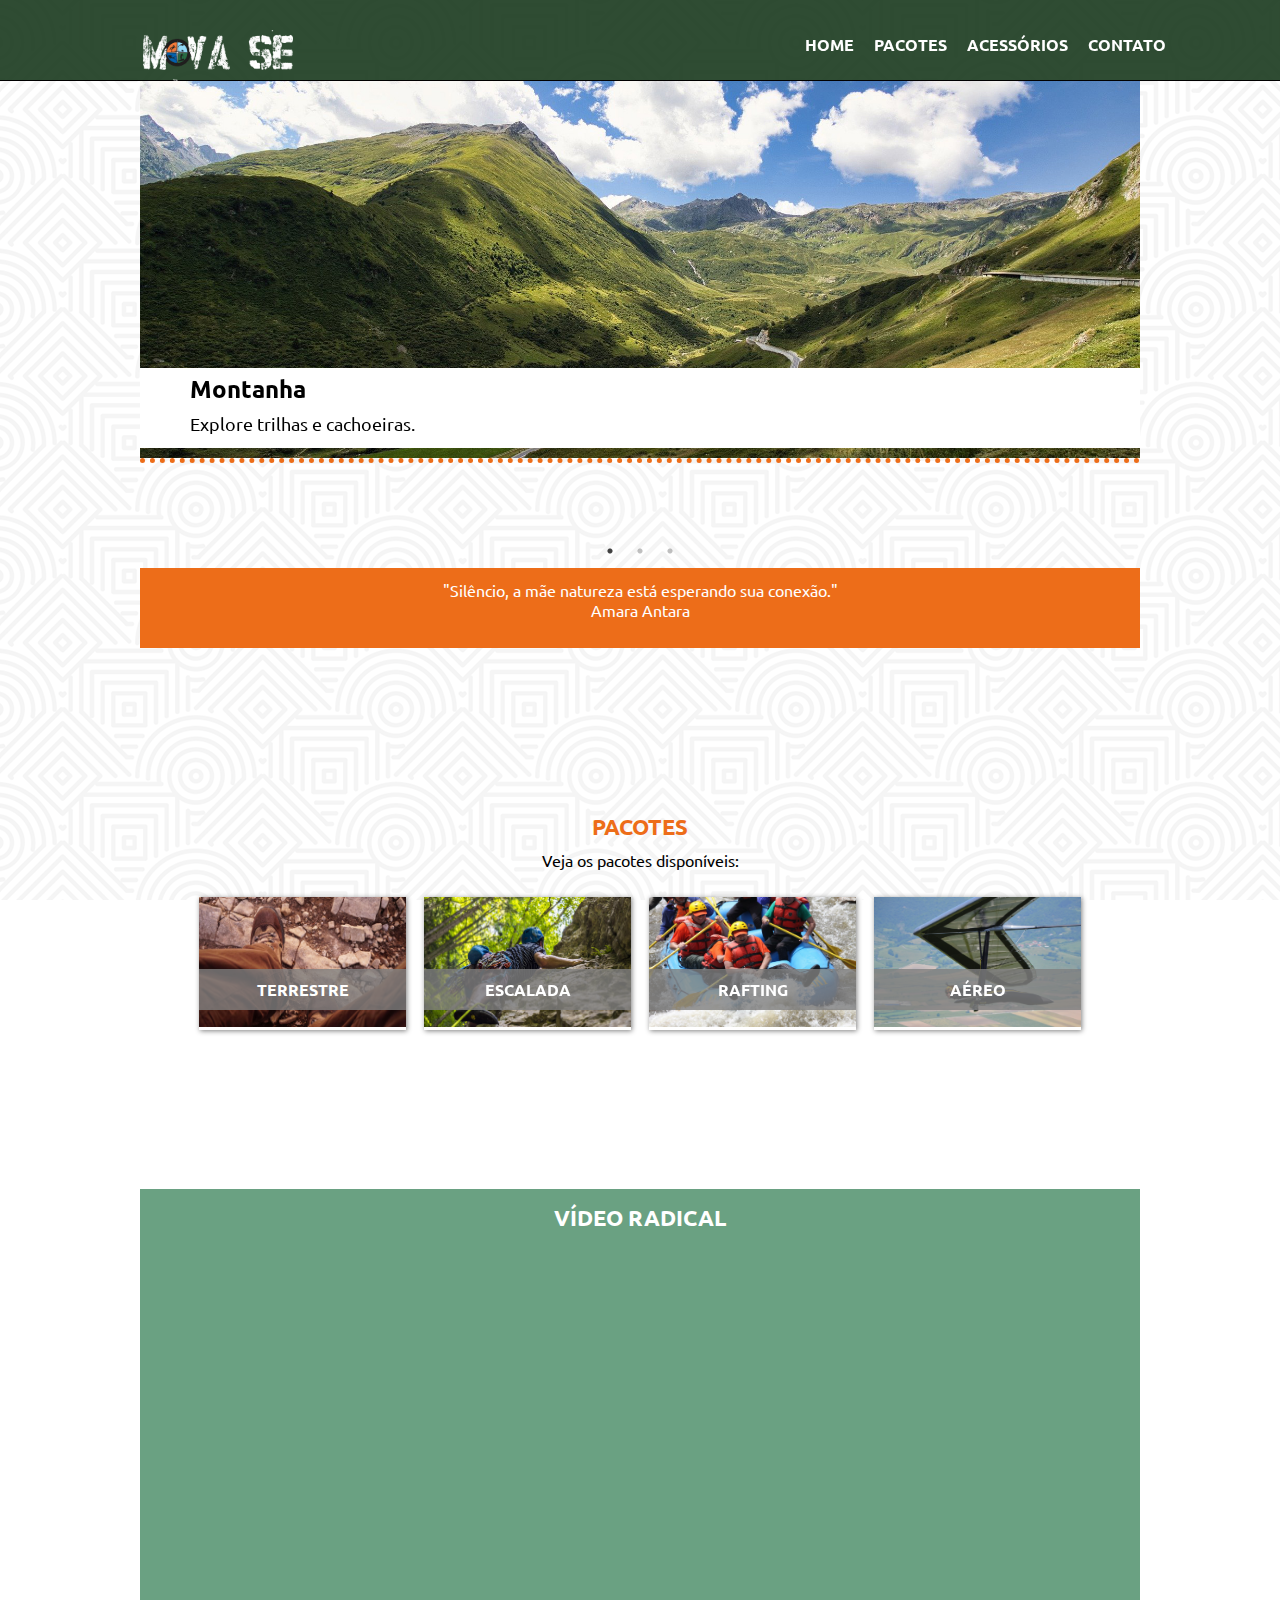
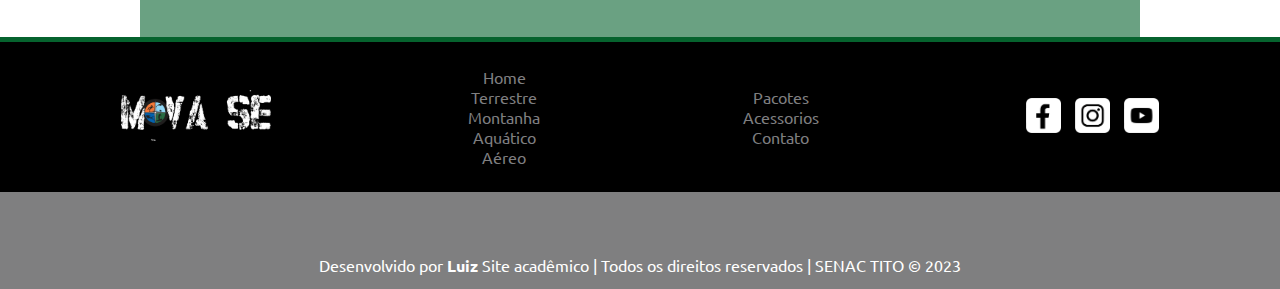
<file: index.html>
<!DOCTYPE html>
<html lang="pt-br">

<head>
    <meta charset="UTF-8">
    <meta http-equiv="X-UA-Compatible" content="IE=edge">
    <meta name="viewport" content="width=device-width, initial-scale=1.0">
    <title>Mova- se [Página principal]</title>
    <meta name="description" content="O mova-se é um site educacional, 
    com a proposta de fazer reservas e pacotes de viagens 
    com esportes radicais.">

    <!-- CSS do Plugin Slick -->
<link rel="stylesheet" href="slick/slick.css">
<link rel="stylesheet" href="slick/slick-theme.css">

    <!--Buscando o css externo-->
    <link rel="stylesheet" href="css/estilo.css">

    <link rel="preconnect" href="https://fonts.googleapis.com">
    <link rel="preconnect" href="https://fonts.gstatic.com" crossorigin>
    <link href="https://fonts.googleapis.com/css2?family=Ubuntu:wght@300&display=swap" rel="stylesheet">
    <link rel="stylesheet" href="https://fonts.googleapis.com/css2?family=Material+Symbols+Outlined:opsz,wght,FILL,GRAD@20..48,100..700,0..1,-50..200" />
 
</head>

<body>
    <header id="topo">
        <div>
            <h1>
                <a href="index.html"><img src="imagem/logo.png" alt="Logotipo"></a>
            </h1>
            <span id="IconMenu" class="material-symbols-outlined" onclick="clickMenu()">
                menu
                </span>
            <nav id="itens">
                <a href="index.html" tabindex="1">Home</a>
                <!--tabindex é utilizado para a acessibilidade-->
                <a href="pacotes.html" tabindex="2">Pacotes</a>
                <a href="acessorios.html" tabindex="3">Acessórios</a>
                <a href="contato.html" tabindex="4">Contato</a>
            </nav>
        </div>
    </header>


    <main class="conteudo">
        <article class="cont-home"> <!--Acrescentar no projeto-->
            <div class="destaque" id="destaque">
                <div class="cont-destaque">
                    <img src="imagem/montanha.jpg" alt="Imagem: Vale com montanhas">
                    <div class="text-destaque">
                        <h2>Montanha</h2>
                        <p>Explore trilhas e cachoeiras.</p>
                    </div>
                </div>
                <div class="cont-destaque">
                    <img src="imagem/arvores.jpg" alt="Imagem: Bosque de árvores">
                    <div class="text-destaque">
                        <h2>Terrestre</h2>
                        <p>Explore trilhas e cachoeiras.</p>
                    </div>
                </div>
                <div class="cont-destaque">
                    <img src="imagem/paisagem.jpg" alt="Imagem: Vale com montanhas e rios">
                    <div class="text-destaque">
                        <h2>Aquático</h2>
                        <p>Explore rios e cachoeiras.</p>
                    </div>
                </div>
            </div>
        </article>

        <aside id="frase">
            <p>
                "Silêncio, a mãe natureza está esperando sua conexão."<br>Amara Antara
            </p>
        </aside>

        <article class="card">
            <h2 class="titulo">Pacotes</h2>
            <p>Veja os pacotes disponíveis:</p>
            <div class="card-conteudo">
                <figure>
                <a><img src="imagem/capa-terrestre.jpg" alt="Terrestre"></a>
                   <figcaption>terrestre</figcaption> 
                </figure>
                <figure>
                   <a> <img src="imagem/escalada.jpg" alt="Escalada"></a>
                    <figcaption>escalada</figcaption>
                </figure>
                <figure>
                   <a> <img src="imagem/rafting.jpg" alt="rafting"></a>
                    <figcaption>rafting</figcaption>
                </figure>
                <figure>
                    <a><img src="imagem/asa-delta.jpg" alt="aéreo"></a>
                    <figcaption>aéreo</figcaption>
                </figure>
            </div>
        </article>

        <article>
            <div id="video">
                <h2 class="titulo" id="titulo-video">Vídeo Radical</h2>
                <iframe width="100%" height="350" src="https://www.youtube.com/embed/LPO5BZnzuIs" title="YouTube video player" frameborder="0" allow="accelerometer; autoplay; clipboard-write; encrypted-media; gyroscope; picture-in-picture; web-share" allowfullscreen></iframe>
            </div>
        </article>
    </main>
    <footer class="rodape">
        <div class="rodape-conteudo">
            <div id="logo-rodape">
                <a href="index.html"><img src="imagem/logo.png" alt="Logotipo"></a>
            </div>
            <div class="menu-rodape">
                <ul>
                    <li><a href="index.html">Home</a></li>
                    <li><a href="#">Terrestre</a></li>
                    <li><a href="#">Montanha</a></li>
                    <li><a href="#">Aquático</a></li>
                    <li><a href="#">Aéreo</a></li>
                </ul>
            </div>
            <div class="menu-rodape">
                <ul>
                    <li><a href="pacotes.html">Pacotes</a></li>
                    <li><a href="acessorios.html">Acessorios</a></li>
                    <li><a href="contato.html">Contato</a></li>
                </ul>
            </div>
            <div class="redes">
                <aside>
                    <img src="imagem/facebook.png" alt="Logo do Facebook">
                    <img src="imagem/insta.png" alt="Logo do Instagram">
                    <img src="imagem/youtube.png" alt="Logo do Youtube">
                </aside>
            </div>
        </div>
        <div class="assinatura">
            <p>Desenvolvido por <b>Luiz</b> Site acadêmico | 
                Todos os direitos reservados | 
                SENAC TITO &copy; 2023</p>

        </div>

    </footer>
    <script src="js/jquery-3.7.0.min.js"></script>
<script src="slick/slick.min.js"></script>
<script src="js/interacoes.js"></script>
<script>
$(document).ready(function(){
    // Inicialização/Ativação do plugin Slick
    $('#destaque').slick({
        autoplay: true,
        autoplaySpeed: 4000,
        dots: true,
        arrows: false
    });
});   
 
</script> 

</body>

</html>
</file>
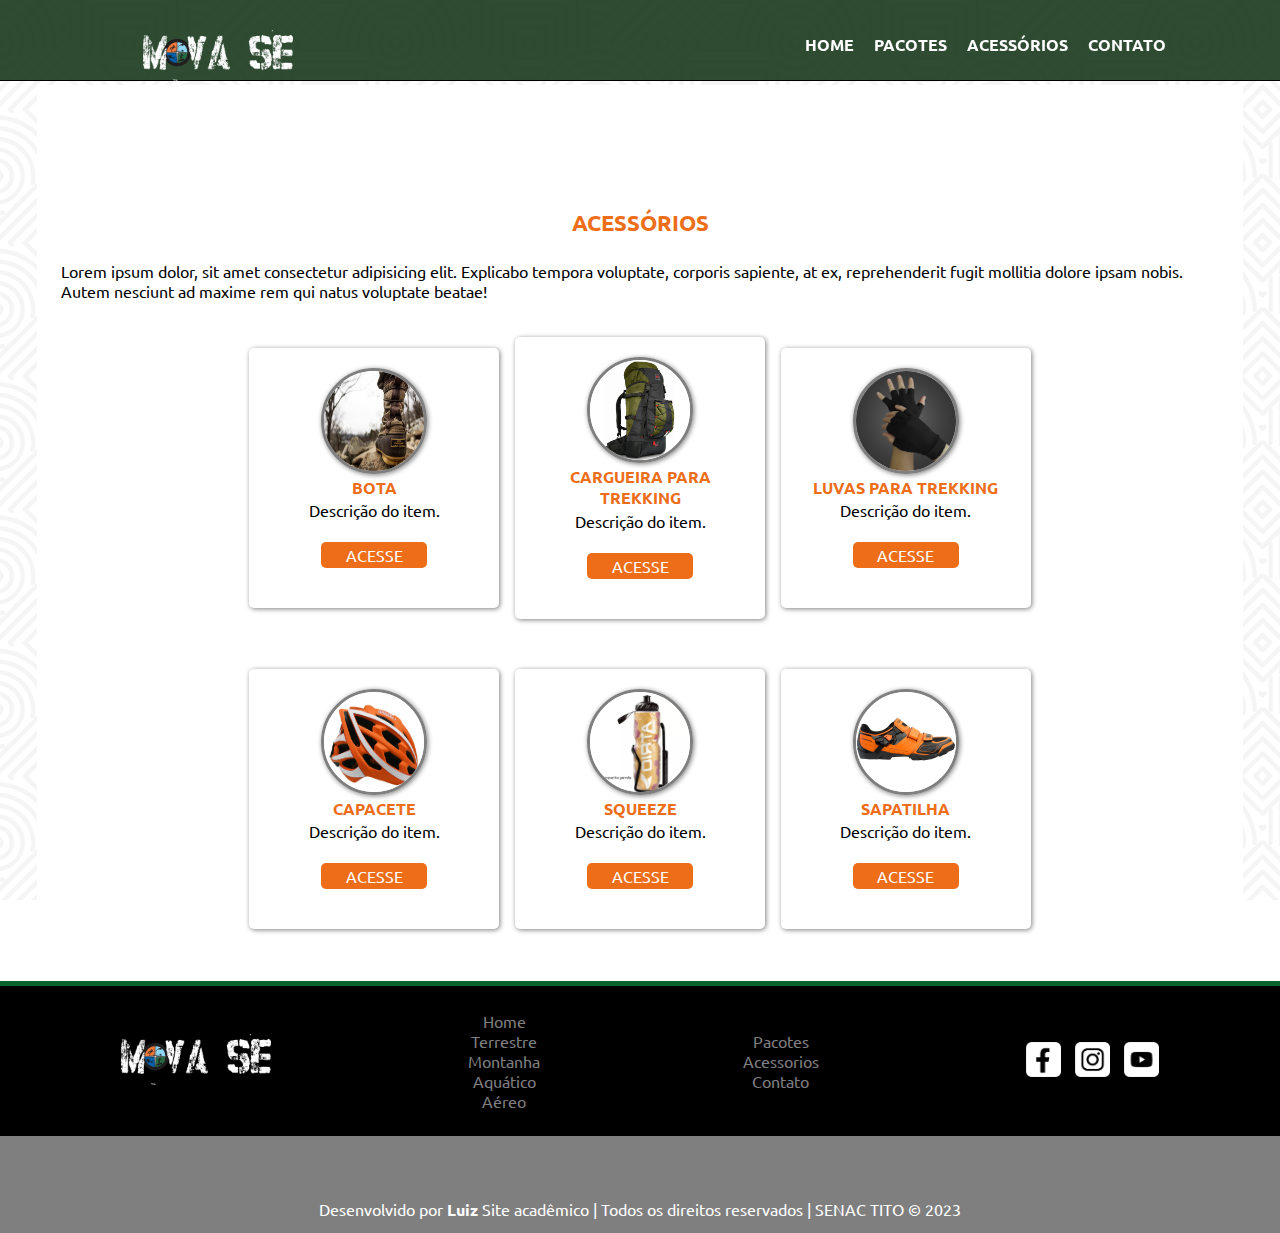
<file: acessorios.html>
<!DOCTYPE html>
<html lang="pt-br">

<head>
    <meta charset="UTF-8">
    <meta http-equiv="X-UA-Compatible" content="IE=edge">
    <meta name="viewport" content="width=device-width, initial-scale=1.0">
    <title>Mova- se [Página principal]</title>
    <meta name="description" content="O mova-se é um site educacional, 
    com a proposta de fazer reservas e pacotes de viagens 
    com esportes radicais.">

    <!--Buscando o css externo-->
    <link rel="stylesheet" href="css/estilo.css">

    <link rel="preconnect" href="https://fonts.googleapis.com">
<link rel="preconnect" href="https://fonts.gstatic.com" crossorigin>
<link href="https://fonts.googleapis.com/css2?family=Ubuntu:wght@300&display=swap" rel="stylesheet">

</head>

<body>
    <header id="topo">
        <div>
            <h1>
                <a href="index.html"><img src="imagem/logo.png" alt="Logotipo"></a>
            </h1>
            <nav>
                <a href="index.html" tabindex="1">Home</a>
                <!--tabindex é utilizado para a acessibilidade-->
                <a href="pacotes.html" tabindex="2">Pacotes</a>
                <a href="acessorios.html" tabindex="3">Acessórios</a>
                <a href="contato.html" tabindex="4">Contato</a>
            </nav>
        </div>
    </header>


    <main id="conteudo">
        <div class="conteudo-info">
            <article>
                <h2 class="titulo">Acessórios</h2>
                <p>Lorem ipsum dolor, sit amet consectetur adipisicing elit.
                    Explicabo tempora voluptate, corporis sapiente, at ex,
                    reprehenderit fugit mollitia dolore ipsam nobis. Autem
                    nesciunt ad maxime rem qui natus voluptate beatae!</p>
                <div class="acessorios">
                    <div class="produtos">
                        <div class="img-produto">
                            <img src="imagem/bota.jpg" alt="produto bota">
                        </div>
                        <h4>BOTA</h4>
                        <p>Descrição do item.</p>
                        <div class="acesse">Acesse</div>

                    </div>
                    <div class="produtos">
                        <div class="img-produto">
                            <img src="imagem/mochila.jpg" alt="Mochila">
                        </div>
                        <h4>Cargueira para trekking</h4>
                        <p>Descrição do item.</p>
                        <div class="acesse">Acesse</div>

                    </div>
                    <div class="produtos">
                        <div class="img-produto">
                            <img src="imagem/luvas.jpg" alt="luvas">
                        </div>
                        <h4>Luvas para trekking</h4>
                        <p>Descrição do item.</p>
                        <div class="acesse">Acesse</div>
                    </div>
                </div>
                <div class="acessorios">
                    <div class="produtos">
                        <div class="img-produto">
                            <img src="imagem/capacete.jpg" alt="capacete">
                        </div>
                        <h4>Capacete</h4>
                        <p>Descrição do item.</p>
                        <div class="acesse">Acesse</div>

                    </div>
                    <div class="produtos">
                        <div class="img-produto">
                            <img src="imagem/squeeze.jpg" alt="Squeeze">
                        </div>
                        <h4>Squeeze</h4>
                        <p>Descrição do item.</p>
                        <div class="acesse">Acesse</div>

                    </div>
                    <div class="produtos">
                        <div class="img-produto">
                            <img src="imagem/sapatilha-escalada.jpg" alt="sapatilha de escalada">
                        </div>
                        <h4>Sapatilha</h4>
                        <p>Descrição do item.</p>
                        <div class="acesse">Acesse</div>

                    </div>


                </div>




            </article>

        </div>







    </main>
    <footer class="rodape">
        <div class="rodape-conteudo">
            <div id="logo-rodape">
                <a href="index.html"><img src="imagem/logo.png" alt="Logotipo"></a>
            </div>
            <div class="menu-rodape">
                <ul>
                    <li><a href="index.html">Home</a></li>
                    <li><a href="#">Terrestre</a></li>
                    <li><a href="#">Montanha</a></li>
                    <li><a href="#">Aquático</a></li>
                    <li><a href="#">Aéreo</a></li>
                </ul>
            </div>
            <div class="menu-rodape">
                <ul>
                    <li><a href="pacotes.html">Pacotes</a></li>
                    <li><a href="acessorios.html">Acessorios</a></li>
                    <li><a href="contato.html">Contato</a></li>
                </ul>
            </div>
            <div class="redes">
                <aside>
                    <img src="imagem/facebook.png" alt="Logo do Facebook">
                    <img src="imagem/insta.png" alt="Logo do Instagram">
                    <img src="imagem/youtube.png" alt="Logo do Youtube">
                </aside>
            </div>
        </div>
        <div class="assinatura">
            <p>Desenvolvido por <b>Luiz</b> Site acadêmico |
                Todos os direitos reservados |
                SENAC TITO &copy; 2023</p>

        </div>

    </footer>
    <script src="js/interacoes.js"></script>
</body>

</html>
</file>
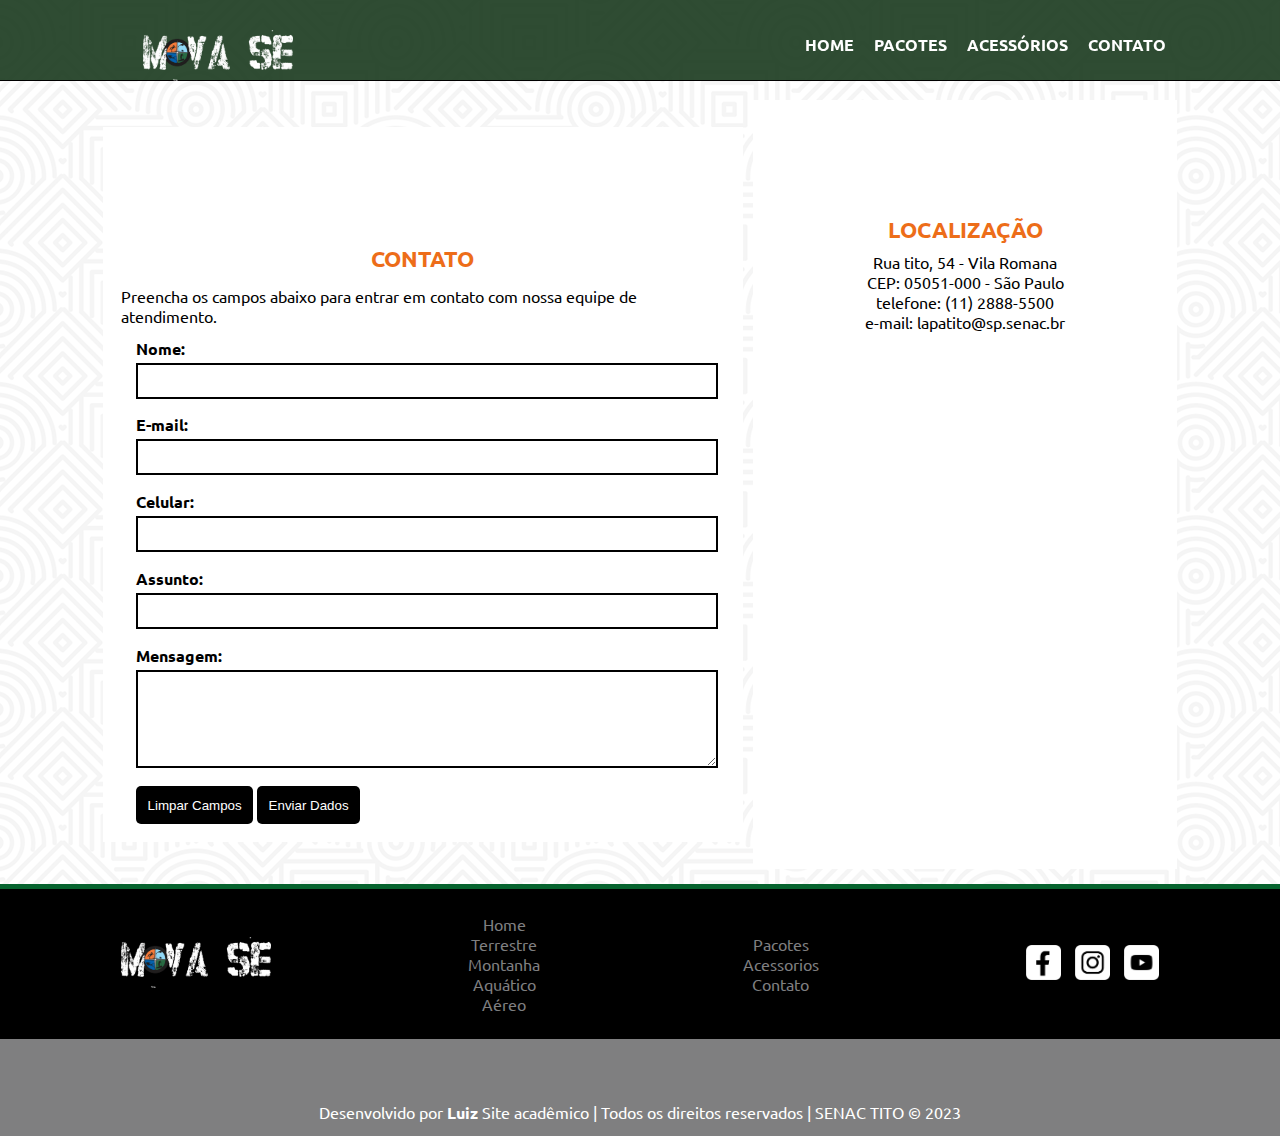
<file: contato.html>
<!DOCTYPE html>
<html lang="pt-br">

<head>
    <meta charset="UTF-8">
    <meta http-equiv="X-UA-Compatible" content="IE=edge">
    <meta name="viewport" content="width=device-width, initial-scale=1.0">
    <title>Mova- se [Página principal]</title>
    <meta name="description" content="O mova-se é um site educacional, 
    com a proposta de fazer reservas e pacotes de viagens 
    com esportes radicais.">

    <!--Buscando o css externo-->
    <link rel="stylesheet" href="css/estilo.css">

    <link rel="preconnect" href="https://fonts.googleapis.com">
<link rel="preconnect" href="https://fonts.gstatic.com" crossorigin>
<link href="https://fonts.googleapis.com/css2?family=Ubuntu:wght@300&display=swap" rel="stylesheet">


</head>

<body>
    <header id="topo">
        <div>
            <h1>
                <a href="index.html"><img src="imagem/logo.png" alt="Logotipo"></a>
            </h1>
            <nav>
                <a href="index.html" tabindex="1">Home</a>
                <!--tabindex é utilizado para a acessibilidade-->
                <a href="pacotes.html" tabindex="2">Pacotes</a>
                <a href="acessorios.html" tabindex="3">Acessórios</a>
                <a href="contato.html" tabindex="4">Contato</a>
            </nav>
        </div>
    </header>


    <main id="conteudo">
        <div class="conteudo-info" id="conteudo-contato">
            <article class="cont-contato">
                <div class="formulario">
                    <h2 class="titulo">Contato</h2>
                    <p>Preencha os campos abaixo para entrar em
                        contato com nossa equipe de atendimento.</p>
                    <form action="" id="form-contato" method="post">
                        <p>
                            <label for="nome">Nome:</label>
                            <input tabindex="5" required type="text" id="nome" name="nome">
                        </p>
                        <p>
                            <label for="email">E-mail:</label>
                            <input tabindex="6" required type="email" id="email" name="email">
                        </p>
                        <p>
                            <label for="telefone">Celular:</label>
                            <input tabindex="7" required type="tel" id="telefone" name="telefone">
                        </p>
                        <p>
                            <label for="assunto">Assunto:</label>
                            <input tabindex="8" required type="text" id="assunto" name="assunto">
                        </p>
                        <p>
                            <label for="mensagem">Mensagem:</label>
                            <textarea tabindex="9" name="mensagem" id="mensagem" cols="30" rows="6"></textarea>
                        </p>
                        <p>
                            <button tabindex="10" id="limpar" type="reset" name="limpar">Limpar Campos</button>
                            <button tabindex="11" id="enviar" name="enviar">Enviar Dados</button>
                        </p>
                    </form>
                </div>
            </article>
            <article class="cont-contato" id="localizacao-end"> <!--acrescentar o id-->
                <div class="localizacao">
                    <h2 class="titulo">Localização</h2>
                    <p>Rua tito, 54 - Vila Romana<br>CEP: 05051-000 - São Paulo
                    <br>telefone: (11) 2888-5500
                    <br>e-mail: lapatito@sp.senac.br
                </p>
                <iframe src="https://www.google.com/maps/embed?pb=!1m18!1m12!1m3!1d3658.1261441208867!2d-46.697468125784106!3d-23.527964978822755!2m3!1f0!2f0!3f0!3m2!1i1024!2i768!4f13.1!3m3!1m2!1s0x94cef8768338062b%3A0xc990914f925240f4!2sR.%20Tito%2C%2054%20-%20Vila%20Romana%2C%20S%C3%A3o%20Paulo%20-%20SP%2C%2005051-000!5e0!3m2!1spt-BR!2sbr!4v1689619483974!5m2!1spt-BR!2sbr" width="400" height="350" style="border:0;" allowfullscreen="" loading="lazy" referrerpolicy="no-referrer-when-downgrade"></iframe>
                </div>
            </article>
        </div>
    </main>

    <footer class="rodape">
        <div class="rodape-conteudo">
            <div id="logo-rodape">
                <a href="index.html"><img src="imagem/logo.png" alt="Logotipo"></a>
            </div>
            <div class="menu-rodape">
                <ul>
                    <li><a href="index.html">Home</a></li>
                    <li><a href="#">Terrestre</a></li>
                    <li><a href="#">Montanha</a></li>
                    <li><a href="#">Aquático</a></li>
                    <li><a href="#">Aéreo</a></li>
                </ul>
            </div>
            <div class="menu-rodape">
                <ul>
                    <li><a href="pacotes.html">Pacotes</a></li>
                    <li><a href="acessorios.html">Acessorios</a></li>
                    <li><a href="contato.html">Contato</a></li>
                </ul>
            </div>
            <div class="redes">
                <aside>
                    <img src="imagem/facebook.png" alt="Logo do Facebook">
                    <img src="imagem/insta.png" alt="Logo do Instagram">
                    <img src="imagem/youtube.png" alt="Logo do Youtube">
                </aside>
            </div>
        </div>
        <div class="assinatura">
            <p>Desenvolvido por <b>Luiz</b> Site acadêmico |
                Todos os direitos reservados |
                SENAC TITO &copy; 2023</p>

        </div>

    </footer>
    <script src="js/interacoes.js"></script>
</body>

</html>
</file>
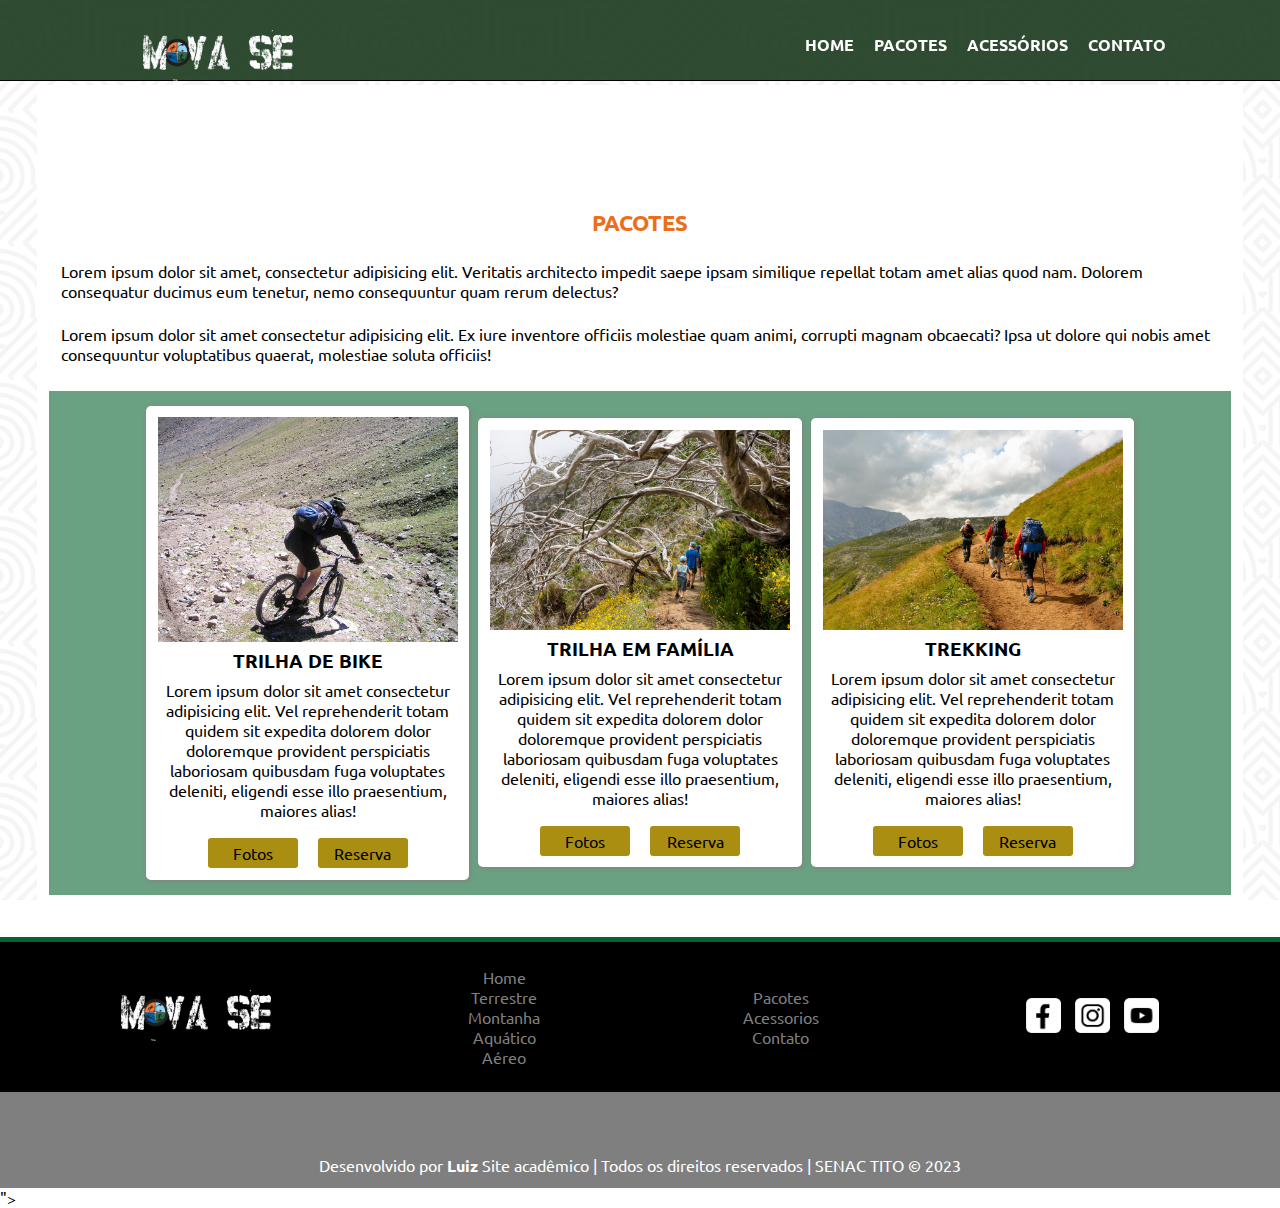
<file: pacotes.html>
<!DOCTYPE html>
<html lang="pt-br">

<head>
    <meta charset="UTF-8">
    <meta http-equiv="X-UA-Compatible" content="IE=edge">
    <meta name="viewport" content="width=device-width, initial-scale=1.0">
    <title>Mova- se [Página principal]</title>
    <meta name="description" content="O mova-se é um site educacional, 
    com a proposta de fazer reservas e pacotes de viagens 
    com esportes radicais.">

    <!--Buscando o css externo-->
    <link rel="stylesheet" href="css/estilo.css">

    <link rel="preconnect" href="https://fonts.googleapis.com">
    <link rel="preconnect" href="https://fonts.gstatic.com" crossorigin>
    <link href="https://fonts.googleapis.com/css2?family=Ubuntu:wght@300&display=swap" rel="stylesheet">
</head>

<body>
    <header id="topo">
        <div>
            <h1>
                <a href="index.html"><img src="imagem/logo.png" alt="Logotipo"></a>
            </h1>
            <nav>
                <a href="index.html" tabindex="1">Home</a>
                <!--tabindex é utilizado para a acessibilidade-->
                <a href="pacotes.html" tabindex="2">Pacotes</a>
                <a href="acessorios.html" tabindex="3">Acessórios</a>
                <a href="contato.html" tabindex="4">Contato</a>
            </nav>
        </div>
    </header>


    <main id="conteudo">
        <article class="conteudo-info">
            <h2 class="titulo">Pacotes</h2>
            <p>Lorem ipsum dolor sit amet, consectetur adipisicing elit. Veritatis architecto impedit saepe ipsam
                similique repellat totam amet alias quod nam. Dolorem consequatur ducimus eum tenetur, nemo consequuntur
                quam rerum delectus?</p>
            <p>Lorem ipsum dolor sit amet consectetur adipisicing elit. Ex iure inventore officiis molestiae quam animi,
                corrupti magnam obcaecati? Ipsa ut dolore qui nobis amet consequuntur voluptatibus quaerat, molestiae
                soluta officiis!</p>
            <div class="card" id="card-pacote">
                <section class="card-pacote-info">
                    <img src="imagem/mountain-bike.jpg" alt="bike na montanha">
                    <h3>TRILHA DE BIKE</h3>
                    <p>Lorem ipsum dolor sit amet consectetur adipisicing elit. Vel reprehenderit totam quidem sit
                        expedita dolorem dolor doloremque provident perspiciatis laboriosam quibusdam fuga voluptates
                        deleniti, eligendi esse illo praesentium, maiores alias!</p>
                    <div class="pac-flex">
                        <div class="pac-fotos"><a href="#">Fotos</a></div>
                        <div class="pac-reserva"><a href="#">Reserva</a></div>
                    </div>
                </section>
                <section class="card-pacote-info">
                    <img src="imagem/trilha2.jpg" alt="trilha em família">
                    <h3>TRILHA EM FAMÍLIA</h3>
                    <p>Lorem ipsum dolor sit amet consectetur adipisicing elit. Vel reprehenderit totam quidem sit
                        expedita dolorem dolor doloremque provident perspiciatis laboriosam quibusdam fuga voluptates
                        deleniti, eligendi esse illo praesentium, maiores alias!</p>
                    <div class="pac-flex">
                        <div class="pac-fotos"><a href="#">Fotos</a></div>
                        <div class="pac-reserva"><a href="#">Reserva</a></div>
                    </div>
                </section>
                <section class="card-pacote-info">
                    <img src="imagem/trilha.jpg" alt="Trilha">
                    <h3>TREKKING</h3>
                    <p>Lorem ipsum dolor sit amet consectetur adipisicing elit. Vel reprehenderit totam quidem sit
                        expedita dolorem dolor doloremque provident perspiciatis laboriosam quibusdam fuga voluptates
                        deleniti, eligendi esse illo praesentium, maiores alias!</p>
                    <div class="pac-flex">
                        <div class="pac-fotos"><a href="#">Fotos</a></div>
                        <div class="pac-reserva"><a href="#">Reserva</a></div>
                    </div>
                </section>



            </div>

        </article>
    </main>

    <footer class="rodape">
        <div class="rodape-conteudo">
            <div id="logo-rodape">
                <a href="index.html"><img src="imagem/logo.png" alt="Logotipo"></a>
            </div>
            <div class="menu-rodape">
                <ul>
                    <li><a href="index.html">Home</a></li>
                    <li><a href="#">Terrestre</a></li>
                    <li><a href="#">Montanha</a></li>
                    <li><a href="#">Aquático</a></li>
                    <li><a href="#">Aéreo</a></li>
                </ul>
            </div>
            <div class="menu-rodape">
                <ul>
                    <li><a href="pacotes.html">Pacotes</a></li>
                    <li><a href="acessorios.html">Acessorios</a></li>
                    <li><a href="contato.html">Contato</a></li>
                </ul>
            </div>
            <div class="redes">
                <aside>
                    <img src="imagem/facebook.png" alt="Logo do Facebook">
                    <img src="imagem/insta.png" alt="Logo do Instagram">
                    <img src="imagem/youtube.png" alt="Logo do Youtube">
                </aside>
            </div>
        </div>
        <div class="assinatura">
            <p>Desenvolvido por <b>Luiz</b> Site acadêmico |
                Todos os direitos reservados |
                SENAC TITO &copy; 2023</p>

        </div>

    </footer>
<script src="js/interacoes.js"></script>">
</body>

</html>
</file>
<file: css/estilo.css>
@charset "utf-8";
@import url('https://fonts.googleapis.com/css2?family=Ubuntu:ital,wght@0,300;0,400;0,500;0,700;1,300;1,400;1,500;1,700&display=swap');
/*Criando regras usando o fluxo de trabalho do MOBILE FIRST - 320px

OBS: As regras aqui criadas também servirão para o site como um todo, ou seja, independente do tamanho da minha tela.*/

body{
     font-family: "Ubuntu"; 
     background-image: url(/imagem/hypnotize.png);
     background-attachment: fixed;
     margin: 0;
     padding: 0;
     width: 100%;
}

h1,h2,h3,h4,p,figure{
    margin: 0;
    padding: 0;
}

img{
    max-width: 100%;

}

/*Regras do topo*/
#topo{
    background-color: rgba(24,56,29,0.9);
    border-bottom: solid 1px;
    text-align: center;
    margin-bottom: 15px;
}

h1 img{
    margin-top: 25px;
    width: 200px;
}

nav{
    min-height: 40px;
    display: none;
    text-transform: uppercase;
    font-weight: bold;
    overflow: hidden;
    line-height: 40px;
    padding-left: 1%;
}

nav a, nav a:link, nav a:visited #IconMenu:link, #IconMenu:visited{
    text-decoration: none;
    color:white;
    transition: background-color 1s;
    display: flex;
    justify-content: center;
    align-items: center;
}
 
nav a:hover, nav a:focus #IconMenu:hover, #IconMenu:focus{
    background-color: orange;
    color: black;
    transition: background-color 1s;
    border-radius: 5%;
}
#IconMenu{
    color: white;
    cursor: pointer;
    min-height: 40px;
    display: block;
    overflow: hidden;
    line-height: 40px;
    padding-left: 1%;
    font-size: 50px;
}

/*Rodapé /footer*/
.rodape{
    border-top: solid #06632e 5px;
     background-color: #000;
    color: #7f7f80;
    text-align: center;
    width: 100%;
}

.rodape p,li{
    font-size: 16px;
}

.rodape img{
    margin: 0 5px;
}

.rodape-conteudo{
    padding: 15px;
    color: #fff
}
.rodape-conteudo ul{
    list-style: none;
    margin: 0 auto;
    padding: 10px 0;

}

#logo-rodape{
     min-width: 146px; 
    width: 150px;
    margin: 0 auto;
}

.menu-rodape a{
    text-decoration: none;
    color: #7f7f80;
}

.menu-rodape a:hover{
    color: #fff;
}
.redes img{
     min-width: 35px; 
    width: 35px;
}


.assinatura{
    color: #fff;
    background-color: #7f7f80;
    text-align: center;
    height: auto;
    padding: 1%;
}

.assinatura p{
    margin-top:3%;
}

/*Regras para o conteúdo*/
#conteudo{
    max-width: 95%;
    margin: auto;
}

#conteudo article{
    background-color: #fff;
    margin: 15px 0;
    padding: 1%;
    box-sizing: grey 1px 1px 5px;
}

#conteudo h2, #conteudo h3, #conteudo p{
    padding: 1%;
}

.titulo{
    font-size: 1.4em; 
    color: #ED6D19;
    text-align: center;
    text-transform: uppercase;
}

.destaque img{
    border-bottom: dotted #ED6D19 5px;
}

.text-destaque{
    position: relative;
    background-color: white;
    height: 80px;
    bottom: 100px;
    margin-top: 5px;
    width: 100%;
}

.text-destaque h2{
    color: #000 !important;
    /*Friza o efeito aplicado, cancelando todos os outros.*/
    margin-top: 5px;
    padding: 5px 0 3px 50px;
}

.text-destaque p{
    margin-top: 5px;
    font-size: 1.1em;
    padding: 0 0 5px 50px;
}
#frase{
    color: #fff;
    background-color: #ed6d19;
    text-align: center;
    height: 80px;
}
#frase p{
    font-size: 1em;
    padding: 12px;
}
.card{
    margin: 15px 0;
    padding: 5%;
}
.card p{
    text-align: center;
    padding: 1% 0 2% 0;
}

.card-conteudo figure{
    margin: 1%;
    position: relative;
    box-shadow: grey 1px 1px 5px;
}

.card-conteudo figcaption{
    position: absolute;
    left: 0;
    bottom: 20px;
    width: 100%;
    background-color: rgba(127,127,128,0.8);
    color: white;
    padding: 10px 0;
    text-align: center;
    font-weight: bold;
    text-transform: uppercase;
}

.card-conteudo figure img{
    transition: 1s;
    filter: opacity(1);
}

.card-conteudo a:hover img,
.card-conteudo a:focus img{
    filter: opacity(0.6);
}

#titulo-video{
    color: white;
    padding: 15px;
}
#video{
    width: 100%;
    background-color: rgba(6,99,46,0.6);
}
iframe{
    margin: auto;
    max-width: 80%;
    display: block;
    padding: 2% 0px;
}

#form-contato {
    margin: auto;
    max-width: 700px;
    width: 95%;
}
 
#form-contato input, #form-contato textarea {
    border: solid 2px black;
    width: 100%;
    margin: 4px auto;
 
}
 
#form-contato input {
    height: 30px;
}
 
#form-contato label {
    font-weight: bold;
 
}
 
#form-contato button {
    border: none;
    padding: 2%;
    background-color: #000;
    color: white;
    border-radius: 5px;
}
#form-contato button:hover, #form-contato button:focus {
    background-color: #ed6d19;
    cursor: pointer;
}
.conteudo-info ´p{
    margin: 5%;
    text-align: center;
}
.localizacao p{
    text-align: center;
}

/*Página pacotes*/

#card-pacote{
    background-color: rgba(6, 99, 46,0.6);
    padding:10px;
    text-align: center;
}
.card-pacote-info{
    background-color: #fff;
    border-radius: 5px;
    padding: 1%;
    box-shadow: grey 1px 1px 5px;
    margin: 20px auto;
    max-width: 300px;

}
.pac-fotos, .pac-reserva{
    background-color: #a98e12;
    color: #000;
    width: 80px;
    border-radius: 3px;
    text-align: center;
    padding: 5px;
}
.pac-flex{
    display: flex;
    margin-top: 15px;
    justify-content: center;
    gap: 20px;
}
.pac-fotos a:hover, .pac-reserva a:hover{
    background-color: #ecda87;
    color: #fff;
    transition: background-color 1s;
    border-radius: 5%;
}

.pac-fotos a:link, .pac-reserva a:link, .pac-fotos a:visited, .pac0reserva a:visited{
    color: #000;
    transition: background-color 0.5;
    min-height: inherit;
    padding: 1px 8px;
    text-decoration: none;
}

/*Regras do acessórios*/
.acessorios {
    margin: auto;
    padding: 15px;
}
.produtos img{
    border: solid #7f7f80 3px;
    border-radius: 100%;
    max-width: 100px;
    box-shadow: grey 1px 1px 5px;

}
.produtos{
    box-shadow: grey 1px 1px 5px;
    text-align: center;
    padding: 20px;
    width: 220px;
    height: 200px;
    margin: 10px auto;
    border-radius:5px;

}
.produtos h4{
    color: #ed6d19;
    text-transform: uppercase;
}
.img-produto img{
    width: 100px;
    height: 100px;
}
.acesse{
    text-transform: uppercase;
    background-color: #ED6D19;
    width: 100px;
    height: 20px;
    padding: 3px;
    margin: 6px auto;
    border-radius: 5px;
    color: #fff;
}

@media screen and (min-width:700px){
    #topo{
        position: fixed;
        width: 100%;
        top: 0;
        height: 80px;
        z-index: 1000;
    }
    /*joga todos os elementos (topo) para cima dos outrso elementos da página*/
    #topo div{
        display: flex;
        justify-content: center;
        align-items: center;
    }

    #IconMenu{
        display: none;
    }
    h1{
        margin-left: 3%;
        margin-top: 5px;
        width: 150px;
    }
    nav {
        width: 100%;
        display: flex;
        flex-wrap: wrap;
        justify-content: center;
        align-items: center;
    }
    nav a{
        padding: 10px
    }
    #conteudo{
        margin-top: 85px;
    }
    .rodape-conteudo{
        display: flex;
        flex-wrap: wrap;
        justify-content: center;
        align-items: center;
    }

    #logo-rodape, .menu-rodape, .redes{
        margin: 0 auto;
    }
    .assinatura p{
        padding-top: 1%;
    }
    .card-conteudo{
        display: flex;
    }
    .acessorios{
        display: flex;
        justify-content: center;
        align-items: center;
 
    }
    .produtos{
        margin: 10px 1%;
        height: auto;
    }
    .acesse{
        margin: 0 auto;
 
    }
    #card-pacote{
        display: flex;
        justify-content: center;
        align-items: center;
 
    }
    .card-pacote-info{
        margin: 0.4%;
    }
    .acessorios{
        margin: 0 15%;
    }
    .destaque img{
         margin-top: 80px; 
    }
}

@media screen and (min-width:850px) {

    .card-conteudo figure img{
        height: 130px;
        width: 210px;
        
    }
    .titulo{
        margin-top: 100px;

    }
    #tituloHome{
        margin-top: 0;
    }

    .text-destque h2{
        margin-top: -4px;
    }

    .produto{
        height: 250px;
    }
    .acesse{
        margin: 20px auto;
    }

    #conteudo-contato{
        display: flex;
        justify-content: center;
        align-items: center;
    }
    #conteudo article{
        margin: 15px 5px;
    }
    .localizacao iframe{
        height: 500px;
    }
    #localizacao-end{
        height: 745px;

    }

    #tituloloc{
        margin-top: 70px;
    }
}

@media screen and (min-width:1000px) {
    .conteudo{
        max-width: 1000px;
        margin: 0 auto;
    }
    nav{
        justify-content: flex-end;
        width: 68%;
    }
    #tituloloc{
        margin-top: 70px;
    }
}
</file>
